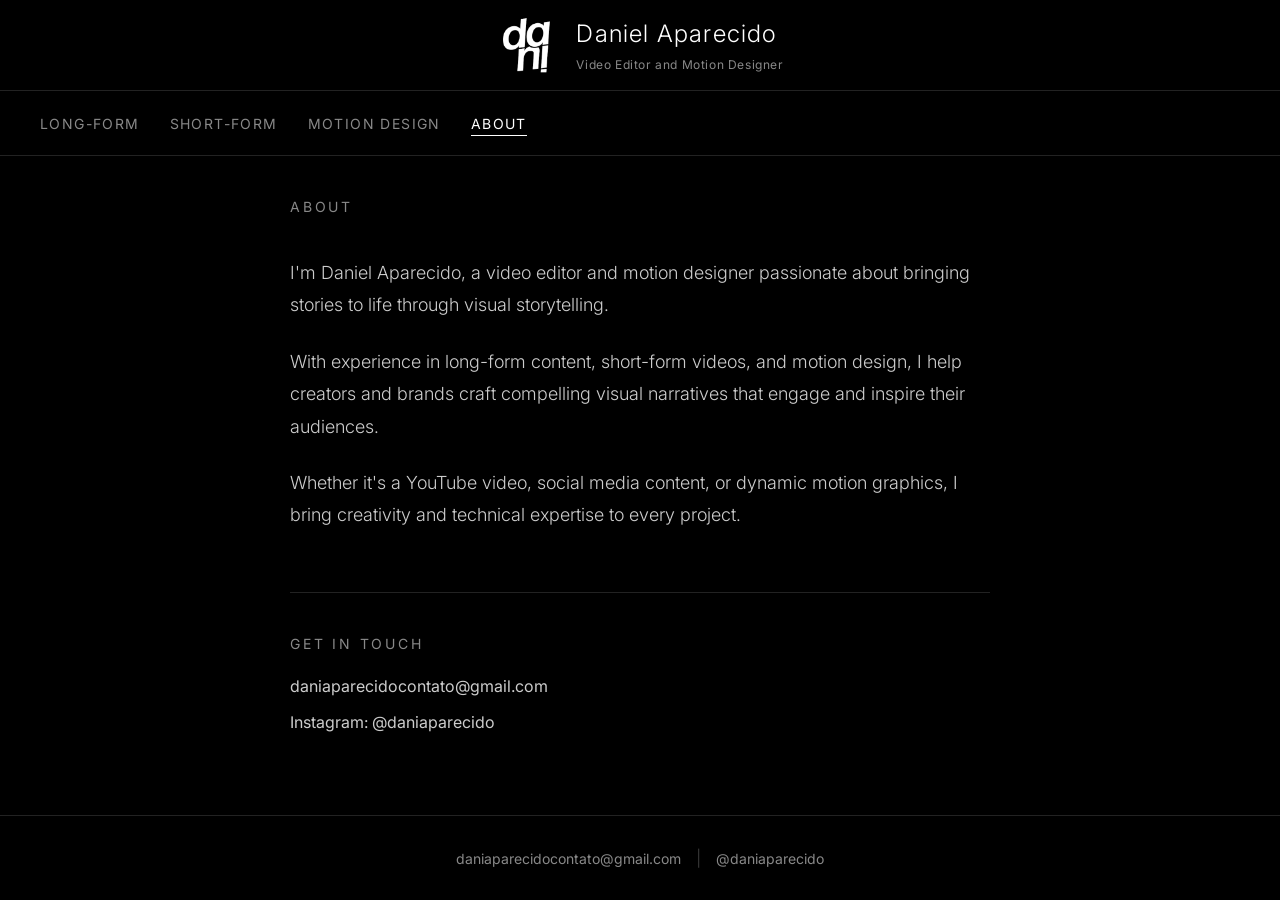
<file: about.html>
<!DOCTYPE html>
<html lang="en">
<head>
    <meta charset="UTF-8">
    <meta name="viewport" content="width=device-width, initial-scale=1.0">
    <meta name="description" content="About Daniel Aparecido - Video Editor and Motion Designer.">
    <title>About | Daniel Aparecido</title>
    <link rel="icon" type="image/png" href="images/favicon.png">
    <link rel="preconnect" href="https://fonts.googleapis.com">
    <link rel="preconnect" href="https://fonts.gstatic.com" crossorigin>
    <link href="https://fonts.googleapis.com/css2?family=Inter:wght@300;400;500&display=swap" rel="stylesheet">
    <link rel="stylesheet" href="css/styles.css">
</head>
<body>
    <header class="header">
        <div class="header-content">
            <a href="index.html" class="logo-link">
                <img src="images/logo.png" alt="Daniel Aparecido Logo" class="logo">
            </a>
            <div class="header-text">
                <h1 class="site-title">Daniel Aparecido</h1>
                <p class="site-subtitle">Video Editor and Motion Designer</p>
            </div>
        </div>
    </header>

    <nav class="nav">
        <ul class="nav-list">
            <li><a href="index.html" class="nav-link">Long-form</a></li>
            <li><a href="index.html#short-form" class="nav-link">Short-form</a></li>
            <li><a href="index.html#motion-design" class="nav-link">Motion Design</a></li>
            <li><a href="about.html" class="nav-link active">About</a></li>
        </ul>
    </nav>

    <main class="main about-main">
        <div class="about-content">
            <div class="about-text">
                <h2 class="about-heading">ABOUT</h2>
                <p class="about-bio">
                    I'm Daniel Aparecido, a video editor and motion designer passionate about bringing stories to life through visual storytelling.
                </p>
                <p class="about-bio">
                    With experience in long-form content, short-form videos, and motion design, I help creators and brands craft compelling visual narratives that engage and inspire their audiences.
                </p>
                <p class="about-bio">
                    Whether it's a YouTube video, social media content, or dynamic motion graphics, I bring creativity and technical expertise to every project.
                </p>

                <div class="about-contact">
                    <h3 class="contact-heading">GET IN TOUCH</h3>
                    <p class="contact-item">
                        <a href="mailto:daniaparecidocontato@gmail.com">daniaparecidocontato@gmail.com</a>
                    </p>
                    <p class="contact-item">
                        <a href="https://instagram.com/daniaparecido" target="_blank" rel="noopener noreferrer">Instagram: @daniaparecido</a>
                    </p>
                </div>
            </div>
        </div>
    </main>

    <footer class="footer">
        <div class="footer-content">
            <a href="mailto:daniaparecidocontato@gmail.com" class="footer-link">daniaparecidocontato@gmail.com</a>
            <span class="footer-divider">|</span>
            <a href="https://instagram.com/daniaparecido" target="_blank" rel="noopener noreferrer" class="footer-link">@daniaparecido</a>
        </div>
    </footer>
</body>
</html>
</file>
<file: css/styles.css>
/* ========================================
   CSS Reset & Base Styles
   ======================================== */
*, *::before, *::after {
    margin: 0;
    padding: 0;
    box-sizing: border-box;
}

html {
    font-size: 16px;
    scroll-behavior: smooth;
}

body {
    font-family: 'Inter', 'Helvetica Neue', Helvetica, Arial, sans-serif;
    background-color: #000000;
    color: #ffffff;
    min-height: 100vh;
    display: flex;
    flex-direction: column;
    line-height: 1.5;
    -webkit-font-smoothing: antialiased;
    -moz-osx-font-smoothing: grayscale;
    overflow-x: hidden;
}

a {
    color: #ffffff;
    text-decoration: none;
    transition: color 0.25s ease;
}

a:hover {
    color: #888888;
}

img {
    max-width: 100%;
    height: auto;
    display: block;
}

ul {
    list-style: none;
}

button {
    font-family: inherit;
    cursor: pointer;
    border: none;
    background: none;
}

::selection {
    background: #ffffff;
    color: #000000;
}

/* ========================================
   Header
   ======================================== */
.header {
    padding: 15px 40px;
    border-bottom: 1px solid #222222;
    position: sticky;
    top: 0;
    z-index: 200;
    background-color: #000000;
}

.header-content {
    display: flex;
    align-items: center;
    justify-content: center;
    gap: 20px;
}

.logo-link {
    display: block;
    flex-shrink: 0;
    transition: opacity 0.2s ease;
}

.logo-link:hover {
    opacity: 0.8;
}

.logo {
    width: 60px;
    height: 60px;
    object-fit: contain;
}

.header-text {
    display: flex;
    flex-direction: column;
    gap: 4px;
}

.header-contact {
    display: flex;
    gap: 20px;
    align-items: center;
    margin-left: 20px;
}

.header-cta {
    padding: 8px 16px;
    border: 1px solid rgba(255, 255, 255, 0.3);
    border-radius: 50px;
    font-size: 13px;
    color: #ffffff;
    display: inline-flex;
    align-items: center;
    gap: 6px;
    transition: background 0.2s cubic-bezier(0.23, 1, 0.32, 1),
                color 0.2s cubic-bezier(0.23, 1, 0.32, 1),
                border-color 0.2s cubic-bezier(0.23, 1, 0.32, 1),
                transform 0.16s cubic-bezier(0.23, 1, 0.32, 1);
}

.header-cta svg {
    transition: transform 0.25s ease;
}

.header-cta:hover {
    background: #ffffff;
    color: #000000;
    border-color: #ffffff;
}

.header-cta:active {
    transform: scale(0.97);
}

.header-cta:hover svg {
    transform: translateY(-1px);
}

.copy-email-btn {
    position: relative;
    background: none;
    border: none;
    color: #888888;
    cursor: pointer;
    padding: 4px;
    display: inline-flex;
    align-items: center;
    border-radius: 4px;
    transition: color 0.2s ease, background 0.2s ease;
    margin-left: -10px;
}

.copy-email-btn:hover {
    color: #ffffff;
    background: rgba(255, 255, 255, 0.1);
}

.copy-email-btn.copied {
    color: #4ade80;
}

.copy-email-tooltip {
    position: absolute;
    bottom: calc(100% + 6px);
    left: 50%;
    transform: translateX(-50%);
    background: rgba(20, 20, 20, 0.95);
    border: 1px solid rgba(255, 255, 255, 0.12);
    border-radius: 6px;
    padding: 4px 8px;
    font-size: 11px;
    color: #4ade80;
    white-space: nowrap;
    pointer-events: none;
    backdrop-filter: blur(10px);
    animation: fadeIn 0.15s ease;
}

.header-socials {
    display: flex;
    align-items: center;
    gap: 8px;
}

.header-social-icon {
    display: inline-flex;
    align-items: center;
    justify-content: center;
    width: 38px;
    height: 38px;
    border-radius: 50%;
    color: #888888;
    border: 1px solid rgba(255, 255, 255, 0.12);
    transition: color 0.2s ease, border-color 0.2s ease, background 0.2s ease, transform 0.16s ease;
}

.header-social-icon:hover {
    color: #ffffff;
    border-color: rgba(255, 255, 255, 0.4);
    background: rgba(255, 255, 255, 0.05);
}

.header-social-icon:active {
    transform: scale(0.93);
}

.site-title {
    font-size: 24px;
    font-weight: 300;
    letter-spacing: 0.05em;
}

.site-subtitle {
    font-size: 12px;
    font-weight: 400;
    letter-spacing: 0.05em;
    color: #888888;
}

/* ========================================
   Hero Stat (View Counter)
   ======================================== */
.hero-stat {
    display: flex;
    align-items: center;
    gap: 16px;
    padding: 20px 40px;
    position: relative;
    z-index: 100;
    background-color: #000000;
    border-bottom: 1px solid #222222;
    animation: fadeIn 0.5s cubic-bezier(0.23, 1, 0.32, 1) 0.25s both;
    max-width: 1600px;
    margin: 0 auto;
    width: 100%;
}

.hero-stat-links {
    display: flex;
    align-items: center;
    gap: 12px;
    margin-left: auto;
}

.video-list-dropdown {
    position: relative;
}

.video-list-toggle {
    display: inline-flex;
    align-items: center;
    gap: 6px;
    padding: 8px 16px;
    border: 1px solid rgba(255, 255, 255, 0.15);
    border-radius: 50px;
    font-size: 12px;
    font-weight: 400;
    letter-spacing: 0.03em;
    color: #888888;
    background: transparent;
    cursor: pointer;
    font-family: inherit;
    transition: color 0.2s cubic-bezier(0.23, 1, 0.32, 1),
                border-color 0.2s cubic-bezier(0.23, 1, 0.32, 1),
                background 0.2s cubic-bezier(0.23, 1, 0.32, 1);
}

.video-list-toggle:hover {
    color: #ffffff;
    border-color: rgba(255, 255, 255, 0.4);
    background: rgba(255, 255, 255, 0.05);
}

.video-list-toggle .chevron-icon {
    transition: transform 0.2s cubic-bezier(0.23, 1, 0.32, 1);
}

.video-list-dropdown.open .chevron-icon {
    transform: rotate(180deg);
}

.video-list-menu {
    position: absolute;
    top: calc(100% + 8px);
    left: 50%;
    transform: translateX(-50%) scale(0.95);
    opacity: 0;
    pointer-events: none;
    display: flex;
    flex-direction: column;
    gap: 4px;
    padding: 6px;
    background: rgba(20, 20, 20, 0.95);
    border: 1px solid rgba(255, 255, 255, 0.12);
    border-radius: 12px;
    backdrop-filter: blur(20px);
    min-width: 160px;
    transition: opacity 0.2s cubic-bezier(0.23, 1, 0.32, 1),
                transform 0.2s cubic-bezier(0.23, 1, 0.32, 1);
    z-index: 200;
}

.video-list-dropdown.open .video-list-menu {
    opacity: 1;
    pointer-events: auto;
    transform: translateX(-50%) scale(1);
}

.video-list-item {
    display: flex;
    align-items: center;
    gap: 8px;
    padding: 10px 14px;
    border-radius: 8px;
    font-size: 12px;
    color: #aaaaaa;
    text-decoration: none;
    cursor: pointer;
    transition: background 0.15s ease, color 0.15s ease;
}

.video-list-item:hover {
    background: rgba(255, 255, 255, 0.08);
    color: #ffffff;
}

.video-list-item svg {
    opacity: 0.5;
    flex-shrink: 0;
    margin-left: auto;
}

.video-list-item:hover svg {
    opacity: 1;
}

.hero-stat-count {
    display: flex;
    align-items: baseline;
    gap: 12px;
}

.hero-stat-number {
    font-size: 40px;
    font-weight: 300;
    letter-spacing: -0.03em;
    color: #ffffff;
    line-height: 1;
    font-variant-numeric: tabular-nums;
}

/* Secondary stat group (e.g. video count): smaller so the views odometer
   remains the visual hero. Sits to the left, separated by a thin divider. */
.hero-stat-count--secondary {
    padding-right: 16px;
    border-right: 1px solid #222222;
}

.hero-stat-count--secondary .hero-stat-number {
    font-size: 28px;
}

/* ----- Odometer (live view counter) ----- */
.hero-stat-number.odometer {
    display: inline-flex;
    align-items: flex-start;
}

.odometer-digit {
    display: inline-block;
    height: 1em;
    line-height: 1;
    overflow: hidden;
    vertical-align: top;
}

.odometer-strip {
    display: block;
    will-change: transform;
    transition: transform 0.6s cubic-bezier(0.25, 0.46, 0.45, 0.94);
}

.odometer-d {
    display: block;
    height: 1em;
    line-height: 1;
}

.odometer-sep {
    display: inline-block;
    height: 1em;
    line-height: 1;
}

.hero-stat-label {
    font-size: 13px;
    font-weight: 400;
    letter-spacing: 0.06em;
    color: #888888;
    text-transform: uppercase;
    line-height: 1.3;
}

/* ========================================
   Navigation
   ======================================== */
.nav {
    padding: 20px 40px;
    border-bottom: 1px solid #222222;
}

.nav-list {
    display: flex;
    flex-wrap: wrap;
    gap: 30px;
}

.nav-link {
    font-size: 14px;
    font-weight: 400;
    letter-spacing: 0.1em;
    text-transform: uppercase;
    color: #888888;
    transition: color 0.25s ease;
    position: relative;
    padding-bottom: 4px;
}

.nav-link::after {
    content: '';
    position: absolute;
    bottom: 0;
    left: 0;
    width: 100%;
    height: 1px;
    background: #ffffff;
    transform: scaleX(0);
    transform-origin: right;
    transition: transform 0.3s ease;
}

.nav-link:hover,
.nav-link.active {
    color: #ffffff;
}

.nav-link:hover::after,
.nav-link.active::after {
    transform: scaleX(1);
    transform-origin: left;
}

/* ========================================
   Main Content
   ======================================== */
.main {
    flex: 1;
    padding: 40px;
    max-width: 1600px;
    margin: 0 auto;
    width: 100%;
}

/* ========================================
   Sections
   ======================================== */
.section {
    margin-bottom: 60px;
}

.section:last-child {
    margin-bottom: 0;
}

.section-title {
    font-size: 14px;
    font-weight: 400;
    letter-spacing: 0.1em;
    text-transform: uppercase;
    color: #888888;
    margin-bottom: 20px;
}

/* ========================================
   Project Grid
   ======================================== */
.grid {
    display: grid;
    /* Auto-fit columns: minimum 320px, expand to fill space */
    grid-template-columns: repeat(auto-fit, minmax(320px, 1fr));
    gap: 8px;
}

.grid-item {
    position: relative;
    cursor: pointer;
    background-color: #111111;
    border-radius: 3px;
    transition: transform 0.25s cubic-bezier(0.23, 1, 0.32, 1),
                box-shadow 0.25s cubic-bezier(0.23, 1, 0.32, 1);
}

.grid-item-thumb {
    position: relative;
    aspect-ratio: 16 / 9;
    overflow: hidden;
    border-radius: 3px;
}

.grid-item-thumb img {
    width: 100%;
    height: 100%;
    object-fit: cover;
    transition: transform 0.4s cubic-bezier(0.23, 1, 0.32, 1),
                opacity 0.3s cubic-bezier(0.23, 1, 0.32, 1);
}

@media (hover: hover) and (pointer: fine) {
    .grid-item:hover {
        transform: scale(1.10);
        z-index: 10;
        box-shadow: 0 12px 32px rgba(0, 0, 0, 1);
    }

    .grid-item:hover .grid-item-thumb img {
        transform: scale(1.10);
    }
}

/* Video Preview on Hover */
.grid-item-preview {
    position: absolute;
    top: 0;
    left: 0;
    width: 100%;
    height: 100%;
    opacity: 0;
    transition: opacity 0.3s ease;
    pointer-events: none;
    z-index: 1;
}

.grid-item-preview iframe,
.grid-item-preview video {
    width: 100%;
    height: 100%;
    border: none;
    pointer-events: none;
    object-fit: cover;
}

.grid-item.preview-active {
    /* Scale and z-index handled by :hover state */
}

.grid-item.preview-active .grid-item-preview {
    opacity: 1;
}

.grid-item.preview-active .grid-item-thumb img {
    opacity: 0;
}

.grid-item.preview-active:hover .grid-item-thumb img {
    transform: none;
}


/* Play Icon */
.play-icon {
    position: absolute;
    top: 50%;
    left: 50%;
    transform: translate(-50%, -50%) scale(0.9);
    width: 70px;
    height: 70px;
    background: rgba(255, 255, 255, 0.95);
    border-radius: 50%;
    display: flex;
    align-items: center;
    justify-content: center;
    opacity: 0.6; /* Subtle visibility even without hover */
    transition: opacity 0.3s ease, transform 0.4s cubic-bezier(0.34, 1.56, 0.64, 1);
    z-index: 3;
    box-shadow: 0 4px 20px rgba(0, 0, 0, 0.3);
    backdrop-filter: blur(2px);
}

.play-icon svg {
    width: 30px;
    height: 30px;
    color: #000000;
    margin-left: 4px;
}

.grid-item:hover .play-icon {
    opacity: 1;
    transform: translate(-50%, -50%) scale(1.05);
}

.grid-item.has-preview:hover .play-icon {
    opacity: 0;
    transform: translate(-50%, -50%) scale(0.8);
}

.grid-item.preview-active .play-icon {
    opacity: 0;
}

.grid-item-overlay {
    padding: 10px 8px;
    z-index: 4;
    overflow: hidden;
    min-width: 0;
}

.grid-item-title {
    font-size: 13px;
    font-weight: 400;
    margin-bottom: 2px;
    white-space: nowrap;
    overflow: hidden;
    text-overflow: ellipsis;
}

.grid-item-meta {
    font-size: 11px;
    font-weight: 400;
    color: #888888;
    white-space: nowrap;
    overflow: hidden;
    text-overflow: ellipsis;
}

/* ========================================
   Featured Section
   ======================================== */
/* One big 16:9 long-form tile with its title above it, plus a captioned column
   of companion vertical shorts beside it (sized to roughly match the tile's
   height via a 60/40 split). Groups stack vertically; everything stacks on
   mobile. */
.featured-container {
    display: flex;
    flex-direction: column;
    gap: 32px;
}

.featured-group {
    display: flex;
    gap: 20px;
}

.featured-main {
    flex: 4.8 1 0;
    min-width: 0;
}

/* Prominent uppercase channel eyebrow above the big tile, so each featured
   group reads as a labelled block. Mirrors the "RELATED SHORTS" label style. */
.featured-eyebrow {
    display: block;
    font-size: 12px;
    font-weight: 400;
    letter-spacing: 0.16em;
    text-transform: uppercase;
    color: #888888;
    margin-bottom: 10px;
}

.featured-main .grid-item-thumb {
    aspect-ratio: 16 / 9;
}

/* Title/meta sit below the thumbnail like a normal card; give them generous
   breathing room and a larger title to match the tile's scale. */
.featured-main .grid-item-overlay {
    padding: 18px 12px 6px;
}

.featured-main .grid-item-title {
    font-size: 16px;
    font-weight: 500;
    white-space: normal;
    margin-bottom: 5px;
}

.featured-main .grid-item-meta {
    font-size: 12px;
}

/* The big tile dwarfs the regular grid items, so the global 1.10 hover zoom is
   far too aggressive here — keep just a subtle inner-image zoom and a lift. */
.featured-main .grid-item:hover,
.featured-main .grid-item.preview-active {
    transform: none;
    box-shadow: 0 16px 44px rgba(0, 0, 0, 0.9);
}

.featured-main .grid-item:hover .grid-item-thumb img {
    transform: scale(1.04);
}

.featured-shorts {
    flex: 5.2 1 0;
    min-width: 0;
    display: flex;
    flex-direction: column;
    gap: 10px;
    border-left: 1px solid #222222;
    padding-left: 20px;
}

.featured-shorts-label {
    font-size: 11px;
    font-weight: 400;
    letter-spacing: 0.14em;
    text-transform: uppercase;
    color: #666666;
}

/* Width-driven row: each tile is exactly 1/3 of the row width (minus 2 gaps),
   so 3 tiles fit flush with zero overflow and the nav arrows stay hidden. A
   4th+ tile pushes the row past the viewport and the arrows kick in (mounted
   by main.js when scrollWidth > clientWidth). Tile height comes from the thumb
   aspect ratio plus title/meta below, like any normal grid card. */
.featured-shorts-viewport {
    position: relative;
    overflow: hidden;
}

.featured-shorts-row {
    --shorts-gap: 8px;
    display: flex;
    gap: var(--shorts-gap);
    overflow-x: auto;
    /* Explicit overflow-y: hidden is required. Without it, setting overflow-x
       to a scrolling value causes the browser to compute overflow-y as auto
       (per spec), which makes the row vertically scrollable by the few px of
       padding bleed below — a confusing UX bug Daniel caught immediately. */
    overflow-y: hidden;
    scroll-snap-type: x mandatory;
    scroll-behavior: smooth;
    scrollbar-width: none;
    /* Bleed slightly so the hover-zoom (1.04) on edge tiles isn't clipped. */
    padding: 4px 2px;
    margin: -4px -2px;
}

.featured-shorts-row::-webkit-scrollbar {
    display: none;
}

.featured-shorts-row .grid-item {
    flex: 0 0 calc((100% - var(--shorts-gap) * 2) / 3);
    min-width: 0;
    scroll-snap-align: start;
}

/* Match the featured-main hover behavior: don't scale the whole tile (that
   zooms the title and view-count text below the thumb, which looks bad).
   Only zoom the thumbnail image inside its fixed-aspect container. */
.featured-shorts .grid-item:hover,
.featured-shorts .grid-item.preview-active {
    transform: none;
}

.featured-shorts .grid-item:hover .grid-item-thumb img {
    transform: scale(1.04);
}

.featured-shorts .grid-item-thumb {
    aspect-ratio: 9 / 16;
}

/* Nav arrows: plain white chevrons with a drop-shadow for legibility against
   any thumbnail color. Always visible (no hover gating) and on top of tile
   hover scale (z-index above the grid-item hover z-index of 10). Mounted by
   main.js only when the row actually overflows. */
.featured-shorts-nav {
    position: absolute;
    top: 50%;
    transform: translateY(-50%);
    display: flex;
    align-items: center;
    justify-content: center;
    background: transparent;
    border: none;
    padding: 6px;
    color: #ffffff;
    cursor: pointer;
    z-index: 20;
    opacity: 1;
    pointer-events: auto;
    filter: drop-shadow(0 2px 6px rgba(0, 0, 0, 0.9))
            drop-shadow(0 0 2px rgba(0, 0, 0, 0.7));
    transition: opacity 160ms ease, transform 160ms ease;
}

.featured-shorts-nav:hover {
    transform: translateY(-50%) scale(1.18);
}

.featured-shorts-nav:disabled {
    opacity: 0 !important;
    pointer-events: none;
    cursor: default;
}

/* JS sets [hidden] on both nav buttons when the row doesn't overflow (≤2 short
   tiles in this column). Without this rule the custom `display: flex` on
   .featured-shorts-nav overrides the UA default `[hidden] { display: none }`,
   so arrows would stay visible on non-overflowing groups (e.g. 2-short groups
   like "Beat Me, Get $1000"). */
.featured-shorts-nav[hidden] {
    display: none;
}

.featured-shorts-nav.prev { left: 6px; }
.featured-shorts-nav.next { right: 6px; }

.featured-shorts-nav svg {
    width: 40px;
    height: 40px;
    display: block;
    stroke-width: 2.75;
}

/* Visible divider between stacked featured groups so each project reads as a
   distinct block rather than blending into the next one. */
.featured-group + .featured-group {
    border-top: 1px solid #222222;
    padding-top: 32px;
}

/* ========================================
   Lightbox Modal
   ======================================== */
.lightbox {
    position: fixed;
    top: 0;
    left: 0;
    width: 100%;
    height: 100%;
    background-color: rgba(0, 0, 0, 0.95);
    z-index: 1000;
    display: flex;
    align-items: center;
    justify-content: center;
    opacity: 0;
    visibility: hidden;
    transition: opacity 0.3s ease, visibility 0.3s ease;
    backdrop-filter: blur(4px);
}

.lightbox.active {
    opacity: 1;
    visibility: visible;
}

.lightbox-close {
    position: absolute;
    top: 20px;
    right: 30px;
    font-size: 40px;
    color: #ffffff;
    background: none;
    border: none;
    cursor: pointer;
    z-index: 1001;
    transition: color 0.2s ease, transform 0.2s ease;
    line-height: 1;
    width: 50px;
    height: 50px;
    display: flex;
    align-items: center;
    justify-content: center;
    border-radius: 50%;
}

.lightbox-close:hover {
    color: #888888;
    transform: scale(1.1);
}

.lightbox-content {
    width: 90%;
    max-width: 1200px;
    display: flex;
    flex-direction: column;
    align-items: center;
    transform: scale(0.95);
    transition: transform 0.3s ease;
}

.lightbox.active .lightbox-content {
    transform: scale(1);
}

.video-container {
    position: relative;
    width: 100%;
    padding-bottom: 56.25%; /* 16:9 aspect ratio (default for YouTube) */
    background-color: #000000;
    border-radius: 4px;
    overflow: hidden;
    box-shadow: 0 20px 60px rgba(0, 0, 0, 0.5);
}

/* Vertical video container (Instagram/TikTok) */
.video-container.vertical-video {
    padding-bottom: 0;
    height: 90vh;
    display: flex;
    align-items: center;
    justify-content: center;
}

.video-container iframe {
    position: absolute;
    top: 0;
    left: 0;
    width: 100%;
    height: 100%;
    border: none;
}

/* Video player styling for Instagram/TikTok */
.lightbox-video {
    max-width: 90vw;
    max-height: 90vh;
    width: auto !important;
    height: auto !important;
    border-radius: 4px;
    box-shadow: 0 10px 40px rgba(0, 0, 0, 0.5);
    object-fit: contain !important; /* Show full video without cropping */
    display: block;
}

/* Wrapper for vertical videos to properly position button */
.vertical-video-wrapper {
    position: relative;
    display: inline-block;
}

/* Watch on Platform Button */
.watch-on-platform {
    display: inline-flex;
    align-items: center;
    justify-content: center;
    gap: 6px;
    margin: 16px auto 0;
    padding: 10px 18px;
    background: rgba(255, 255, 255, 0.1);
    border: 1px solid rgba(255, 255, 255, 0.3);
    border-radius: 50px;
    color: #ffffff;
    font-size: 13px;
    font-weight: 400;
    letter-spacing: 0.02em;
    text-decoration: none;
    backdrop-filter: blur(10px);
    transition: background 0.2s cubic-bezier(0.23, 1, 0.32, 1),
                color 0.2s cubic-bezier(0.23, 1, 0.32, 1),
                border-color 0.2s cubic-bezier(0.23, 1, 0.32, 1),
                transform 0.16s cubic-bezier(0.23, 1, 0.32, 1),
                box-shadow 0.2s cubic-bezier(0.23, 1, 0.32, 1);
    z-index: 100;
    cursor: pointer;
}

.watch-on-platform svg {
    width: 14px;
    height: 14px;
    transition: transform 0.3s cubic-bezier(0.34, 1.56, 0.64, 1);
}

.watch-on-platform:hover {
    background: rgba(255, 255, 255, 0.95);
    color: #000000;
    border-color: #ffffff;
    transform: translateY(-1px);
    box-shadow: 0 4px 12px rgba(255, 255, 255, 0.2);
}

.watch-on-platform:active {
    transform: scale(0.97);
}

.watch-on-platform:hover svg {
    transform: translate(2px, -2px);
}

/* ========================================
   Vertical Video Grid Items (Instagram/TikTok)
   ======================================== */
#short-form-grid .grid-item-thumb {
    aspect-ratio: 9 / 16;
}

/* ========================================
   Footer
   ======================================== */
.footer {
    padding: 30px 40px;
    border-top: 1px solid #222222;
}

.footer-content {
    display: flex;
    justify-content: center;
    align-items: center;
    gap: 15px;
    flex-wrap: wrap;
}

.footer-link {
    font-size: 14px;
    color: #888888;
    transition: color 0.25s ease;
    position: relative;
}

.footer-link:hover {
    color: #ffffff;
}

.footer-link::after {
    content: '';
    position: absolute;
    bottom: -2px;
    left: 0;
    width: 100%;
    height: 1px;
    background: #ffffff;
    transform: scaleX(0);
    transition: transform 0.3s ease;
}

.footer-link:hover::after {
    transform: scaleX(1);
}

.footer-divider {
    color: #333333;
}

/* ========================================
   About Page
   ======================================== */
.about-main {
    display: flex;
    justify-content: center;
}

.about-content {
    max-width: 700px;
    width: 100%;
}

.about-heading {
    font-size: 14px;
    font-weight: 400;
    letter-spacing: 0.2em;
    margin-bottom: 40px;
    color: #888888;
}

.about-bio {
    font-size: 18px;
    font-weight: 300;
    line-height: 1.8;
    margin-bottom: 24px;
    color: #cccccc;
}

.about-contact {
    margin-top: 60px;
    padding-top: 40px;
    border-top: 1px solid #222222;
}

.contact-heading {
    font-size: 14px;
    font-weight: 400;
    letter-spacing: 0.2em;
    margin-bottom: 20px;
    color: #888888;
}

.contact-item {
    font-size: 16px;
    margin-bottom: 12px;
}

.contact-item a {
    color: #cccccc;
    position: relative;
    display: inline-block;
}

.contact-item a::after {
    content: '';
    position: absolute;
    bottom: -2px;
    left: 0;
    width: 100%;
    height: 1px;
    background: #ffffff;
    transform: scaleX(0);
    transform-origin: right;
    transition: transform 0.3s ease;
}

.contact-item a:hover {
    color: #ffffff;
}

.contact-item a:hover::after {
    transform: scaleX(1);
    transform-origin: left;
}

/* ========================================
   Mobile Tabs (hidden on desktop)
   ======================================== */
.mobile-tabs {
    display: none;
}

/* ========================================
   Responsive Design - Tablet
   ======================================== */
@media (max-width: 1024px) {
    .header {
        padding: 12px 30px;
    }

    .nav {
        padding: 15px 30px;
    }

    .main {
        padding: 30px;
    }

    .footer {
        padding: 25px 30px;
    }
}

/* ========================================
   Responsive Design - Mobile
   ======================================== */
@media (max-width: 768px) {
    .header {
        padding: 10px 16px;
    }

    .header-content {
        gap: 8px;
        flex-wrap: wrap;
        justify-content: center;
    }

    .header-contact {
        width: 100%;
        margin-left: 0;
        gap: 10px;
        justify-content: center;
    }

    .header-cta {
        font-size: 11px;
        padding: 6px 12px;
    }

    .header-social-icon {
        width: 30px;
        height: 30px;
    }

    .logo {
        width: 36px;
        height: 36px;
    }

    .site-title {
        font-size: 16px;
        letter-spacing: 0.1em;
    }

    .site-subtitle {
        font-size: 9px;
    }

    .nav {
        padding: 15px 20px;
    }

    .nav-list {
        gap: 15px 20px;
    }

    .nav-link {
        font-size: 12px;
    }

    /* Compact hero stat on mobile */
    .hero-stat {
        flex-wrap: wrap;
        padding: 12px 16px;
        gap: 8px;
    }

    .hero-stat-count {
        gap: 8px;
    }

    .hero-stat-number {
        font-size: 22px;
    }

    .hero-stat-count--secondary .hero-stat-number {
        font-size: 16px;
    }

    .hero-stat-count--secondary {
        padding-right: 10px;
    }

    .hero-stat-label {
        font-size: 9px;
    }

    .hero-stat-links {
        margin-left: 0;
        width: 100%;
        justify-content: center;
    }

    .video-list-toggle {
        font-size: 10px;
        padding: 6px 12px;
    }

    .video-list-item {
        font-size: 11px;
    }

    /* Mobile tabs — pinned directly below the (also sticky) header.
       --header-h is measured in JS so the tabs sit flush even as the header
       wraps to different heights; the 96px fallback covers first paint. */
    .mobile-tabs {
        display: flex;
        position: sticky;
        top: var(--header-h, 96px);
        z-index: 150;
        background-color: #000000;
        border-bottom: 1px solid #222222;
        padding: 0;
    }

    .mobile-tab {
        flex: 1;
        padding: 12px 4px;
        font-family: inherit;
        font-size: 11px;
        font-weight: 400;
        letter-spacing: 0.04em;
        text-transform: uppercase;
        color: #666666;
        background: none;
        border: none;
        border-bottom: 2px solid transparent;
        cursor: pointer;
        transition: color 0.2s cubic-bezier(0.23, 1, 0.32, 1),
                    border-color 0.2s cubic-bezier(0.23, 1, 0.32, 1);
    }

    .mobile-tab.active {
        color: #ffffff;
        border-bottom-color: #ffffff;
    }

    .mobile-tab:active {
        transform: scale(0.97);
    }

    /* Hide section titles on mobile (tabs replace them) */
    .section-title {
        display: none;
    }

    .section {
        margin-bottom: 0;
    }

    /* Featured is its own tab on mobile, so stack the main + shorts layout */
    .featured-container {
        gap: 20px;
    }

    .featured-group {
        flex-direction: column;
        align-items: stretch;
        gap: 8px;
    }

    .featured-group + .featured-group {
        padding-top: 20px;
    }

    .featured-shorts {
        border-left: none;
        padding-left: 0;
        gap: 6px;
    }

    /* Mobile: stacked layout (no height to match against), so revert to a
       width-driven row that shows ~2.5 tiles at a time using native swipe. */
    .featured-shorts-viewport {
        flex: 0 0 auto;
        overflow: visible;
    }

    .featured-shorts-row {
        --shorts-gap: 6px;
        --shorts-visible: 2.5;
        height: auto;
    }

    .featured-shorts-row .grid-item {
        flex: 0 0 calc((100% - var(--shorts-gap) * 1.5) / var(--shorts-visible));
        height: auto;
        width: auto;
    }

    .featured-shorts-nav {
        display: none;
    }

    .featured-eyebrow {
        font-size: 10px;
        letter-spacing: 0.14em;
        margin-bottom: 6px;
    }

    .featured-main .grid-item-overlay {
        padding: 12px 6px 4px;
    }

    .featured-main .grid-item-title {
        font-size: 13px;
    }

    .featured-main .grid-item-meta {
        font-size: 10px;
    }

    /* Hide inactive section on mobile */
    .section.mobile-hidden {
        display: none;
    }

    /* Header stays sticky on mobile too (base .header is sticky top:0 z-index:200);
       the mobile tabs pin just below it via --header-h. */

    .main {
        padding: 8px;
    }

    /* Force 2-col grid on mobile — minmax(0,1fr) allows shrinking below content width */
    .grid {
        grid-template-columns: repeat(2, minmax(0, 1fr)) !important;
        gap: 6px;
    }

    .grid-item {
        min-width: 0;
        overflow: hidden;
    }

    /* Short-form: YouTube Shorts style — 2 cols, cropped, overlaid text */
    #short-form-grid .grid-item-thumb {
        aspect-ratio: 4 / 5;
        border-radius: 8px;
    }

    #short-form-grid .grid-item-overlay {
        position: absolute;
        bottom: 0;
        left: 0;
        right: 0;
        padding: 24px 8px 8px;
        background: linear-gradient(transparent, rgba(0, 0, 0, 0.85));
        border-radius: 0 0 8px 8px;
    }

    #short-form-grid .grid-item-title {
        color: #ffffff;
    }

    #short-form-grid .grid-item {
        position: relative;
    }

    .grid-item-overlay {
        padding: 5px;
    }

    .grid-item-title {
        font-size: 10px;
    }

    .grid-item-meta {
        font-size: 8px;
    }

    /* Show overlay and play icon on mobile since no hover */
    .grid-item-overlay {
        opacity: 1;
    }

    .play-icon {
        opacity: 1;
        transform: translate(-50%, -50%) scale(1);
        width: 32px;
        height: 32px;
        box-shadow: 0 2px 8px rgba(0, 0, 0, 0.3);
    }

    /* Disable video preview on mobile/touch devices */
    .grid-item-preview {
        display: none;
    }

    .play-icon svg {
        width: 14px;
        height: 14px;
    }

    .lightbox-close {
        top: 15px;
        right: 20px;
        font-size: 32px;
        width: 44px;
        height: 44px;
    }

    .lightbox-content {
        width: 95%;
    }

    .watch-on-platform {
        font-size: 10px;
        padding: 6px 10px;
        gap: 4px;
    }

    .watch-on-platform svg {
        width: 10px;
        height: 10px;
    }

    .footer {
        padding: 20px;
    }

    .footer-content {
        flex-direction: column;
        gap: 10px;
    }

    .footer-divider {
        display: none;
    }

    .footer-link::after {
        display: none;
    }

    .about-bio {
        font-size: 16px;
    }

    .about-contact {
        margin-top: 40px;
        padding-top: 30px;
    }
}

/* ========================================
   Animations
   ======================================== */
@keyframes fadeIn {
    from { opacity: 0; }
    to { opacity: 1; }
}

@keyframes slideUp {
    from {
        opacity: 0;
        transform: translateY(20px);
    }
    to {
        opacity: 1;
        transform: translateY(0);
    }
}

/* Page load animation — custom ease-out per Emil Kowalski */
.header {
    animation: slideUp 0.5s cubic-bezier(0.23, 1, 0.32, 1);
}

.nav {
    animation: slideUp 0.5s cubic-bezier(0.23, 1, 0.32, 1) 0.08s both;
}

.main {
    animation: fadeIn 0.5s cubic-bezier(0.23, 1, 0.32, 1) 0.16s both;
}

/* ========================================
   Utility Classes
   ======================================== */
.hidden {
    display: none !important;
}

/* Loading state for images */
.grid-item img.loading {
    opacity: 0;
}

.grid-item img.loaded {
    opacity: 1;
}
</file>
